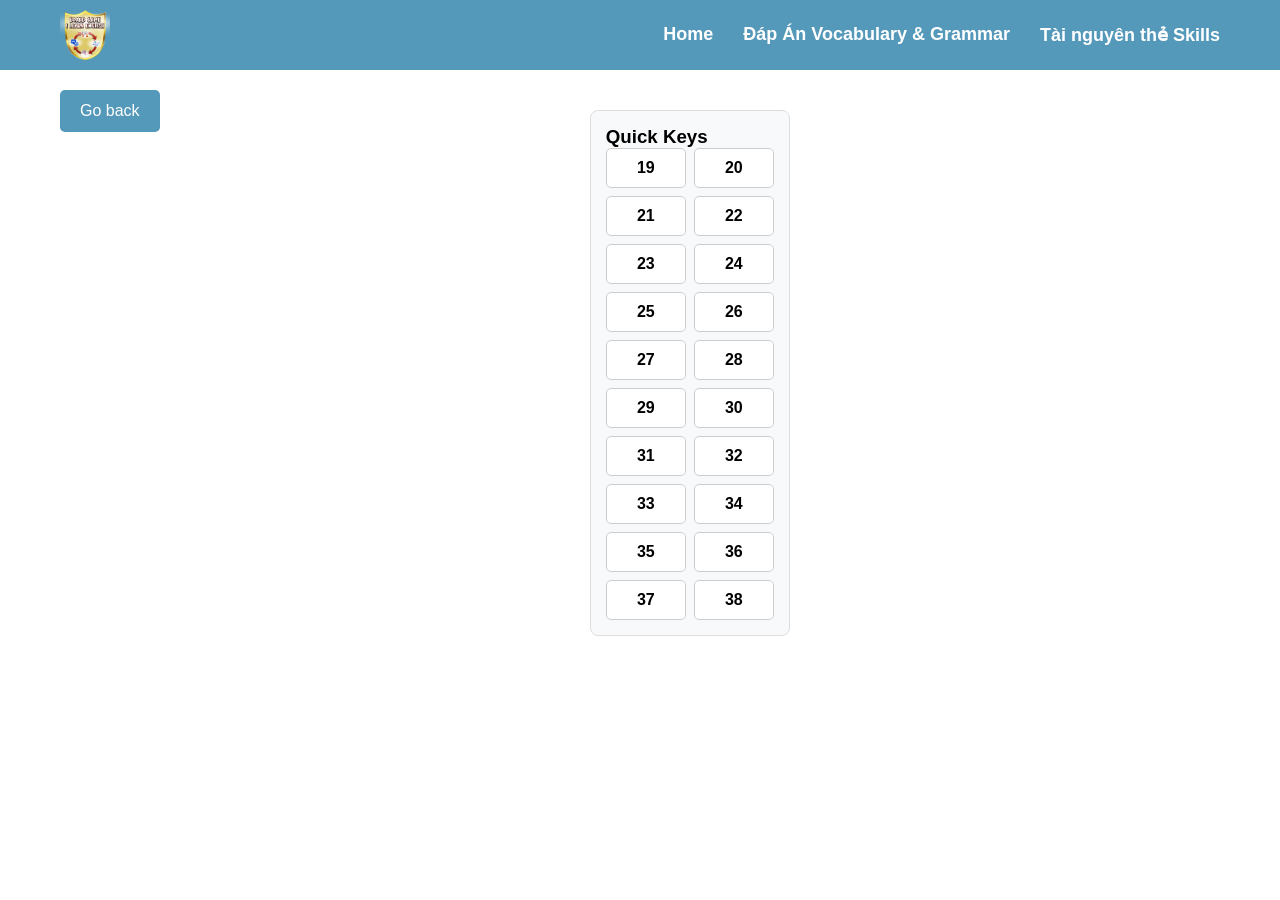
<file: html/audio.html>
<!DOCTYPE html>
<html lang="vi">
<head>
    <meta charset="UTF-8">
    <meta name="viewport" content="width=device-width, initial-scale=1.0">
    <title>Trang Đáp Án</title>
    <link rel="stylesheet" href="../css/audio.css"> </head>
<body>

    <header class="navbar">
        <a href="index.html" class="logo">
            <img src="../image/logo.png" alt="Logo">
        </a>
        <ul>
           <li><a href="../index.html">Home</a></li>
            <li><a href="../html/Dapantrangchu.html">Đáp Án Vocabulary & Grammar</a></li>
            <li><a href="../html/indexcuaskill.html">Tài nguyên thẻ Skills</a></li>
        </ul>
    </header>
    

    <main class="main-container">
<a href="../html/indexcuaskill.html" class="btn"> Go back</a>
       <main class="main-container">
    <aside class="answer-sidebar">
        <h3>Quick Keys</h3>
        <div id="quick-keys-list" class="quick-keys-list"></div>
    </aside>

    <section id="answer-details" class="answer-details"></section>
</main>

    <script src="../js/audio.js"></script>
      
</body>
</html>
</file>
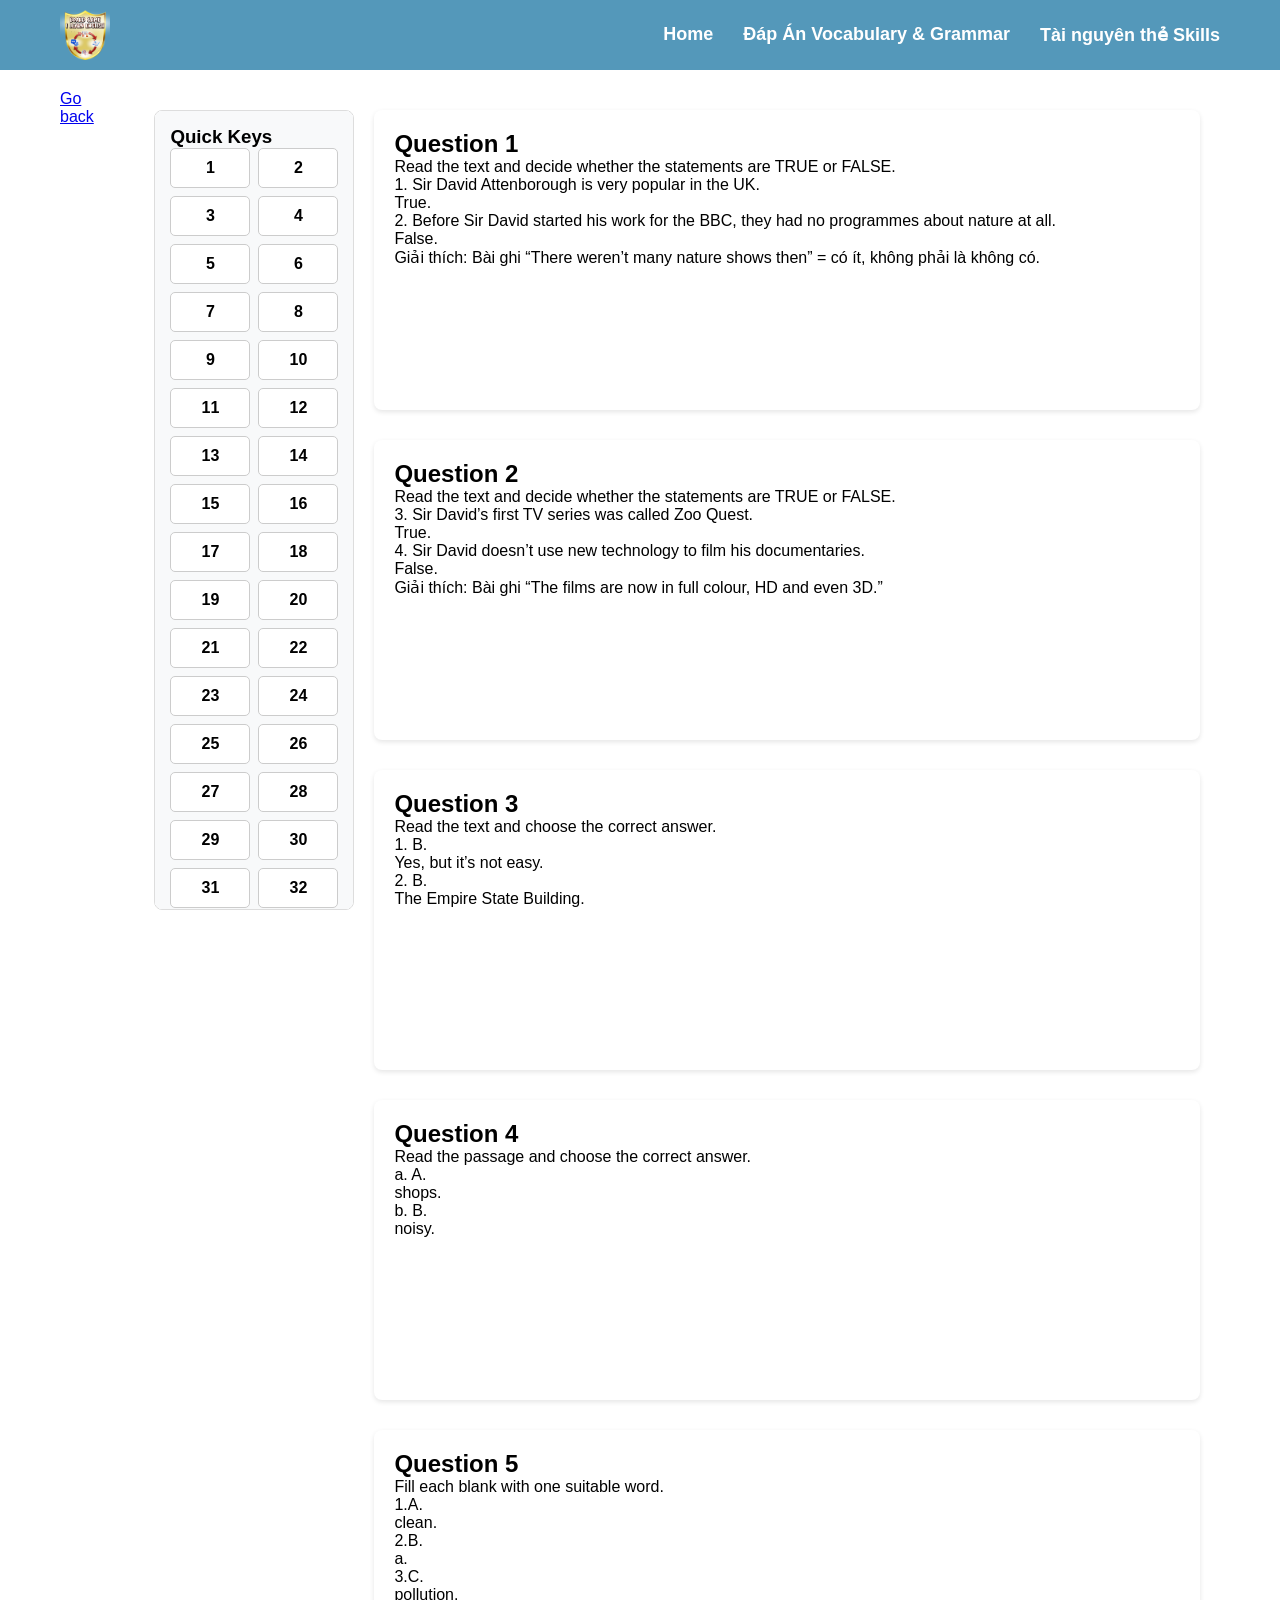
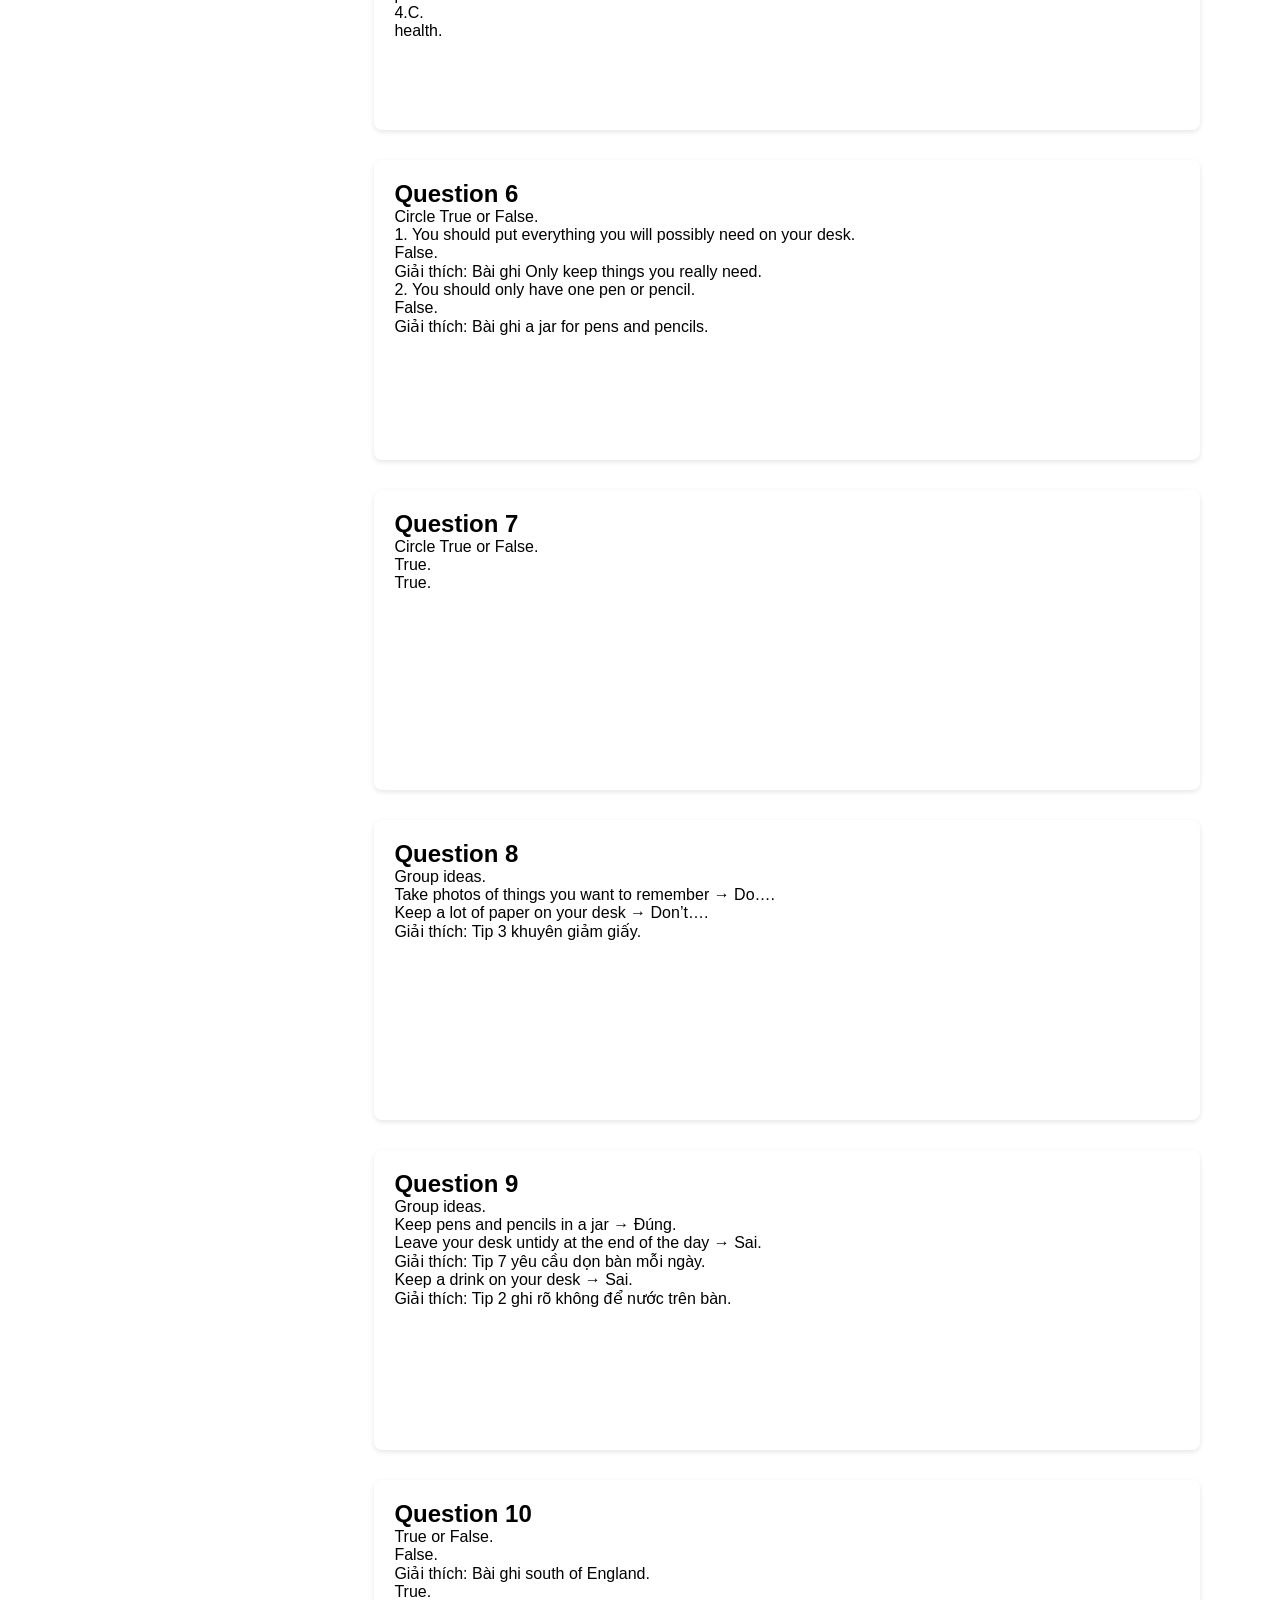
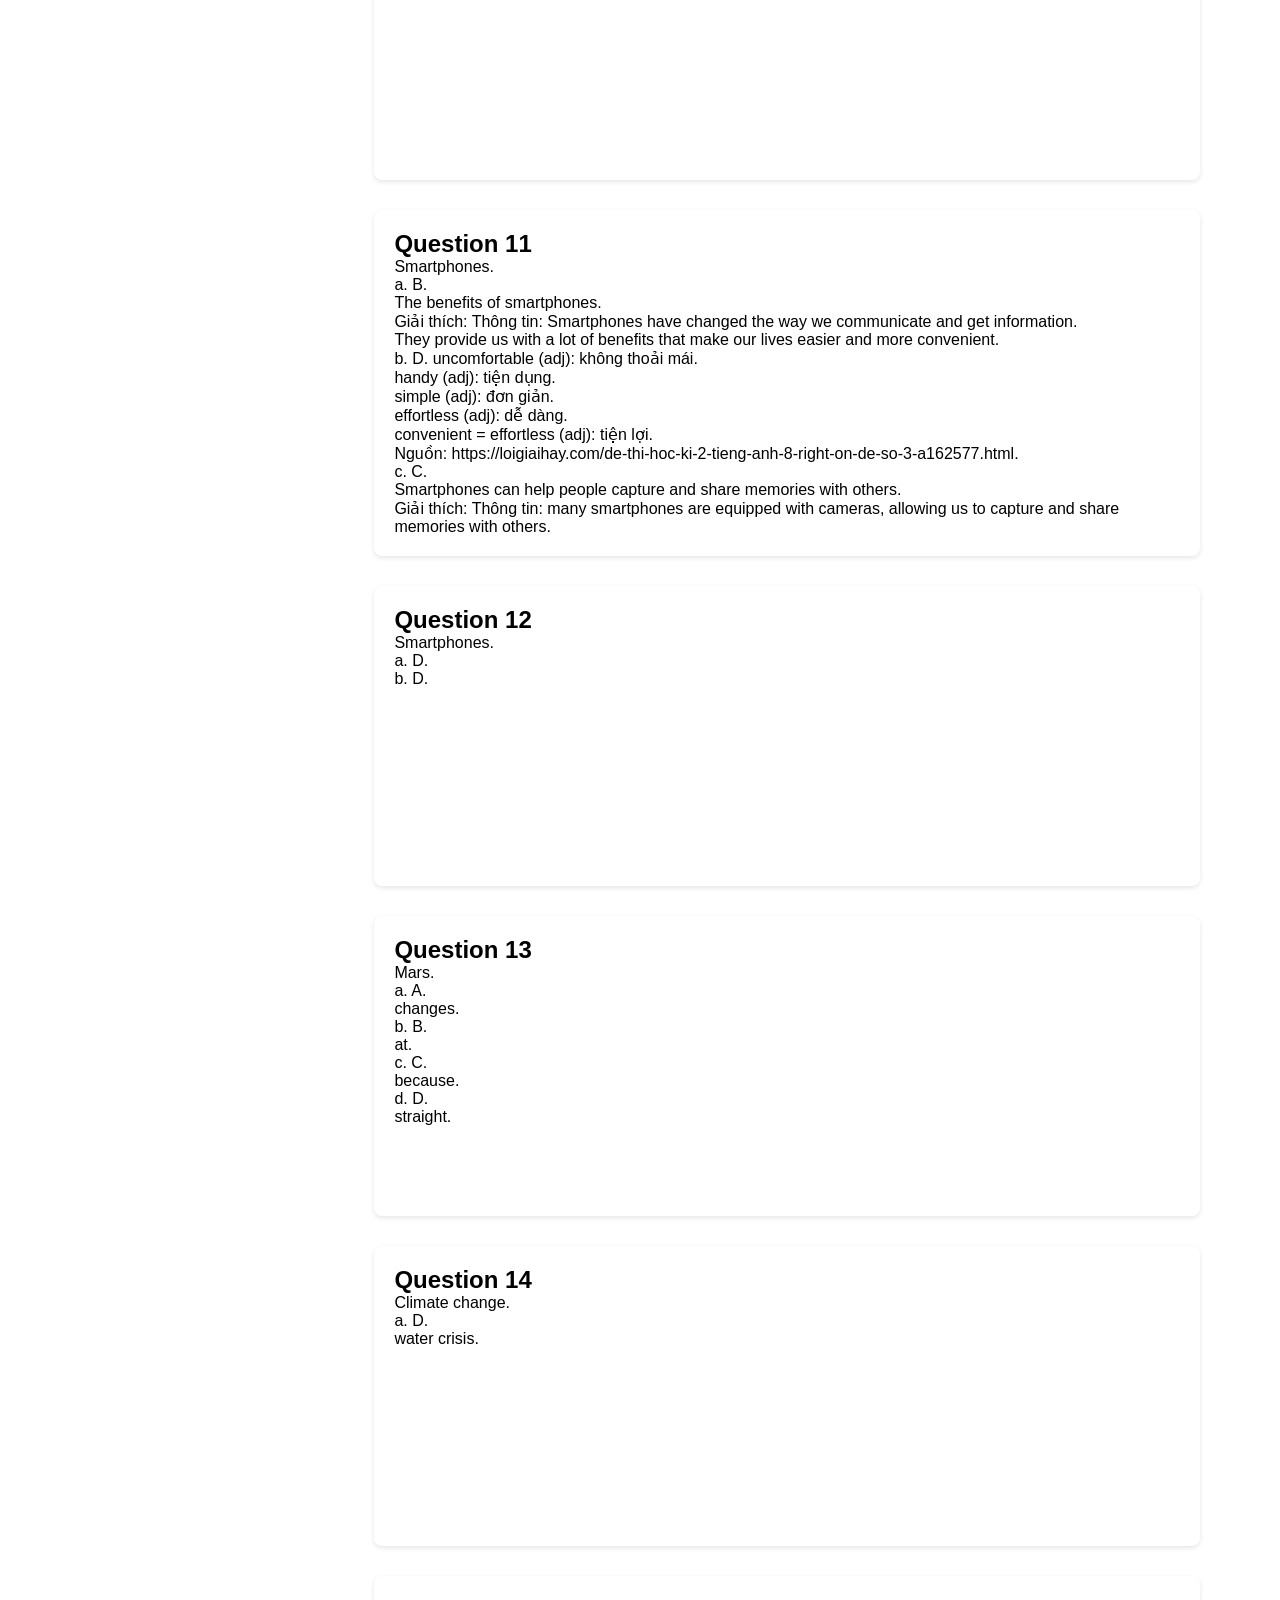
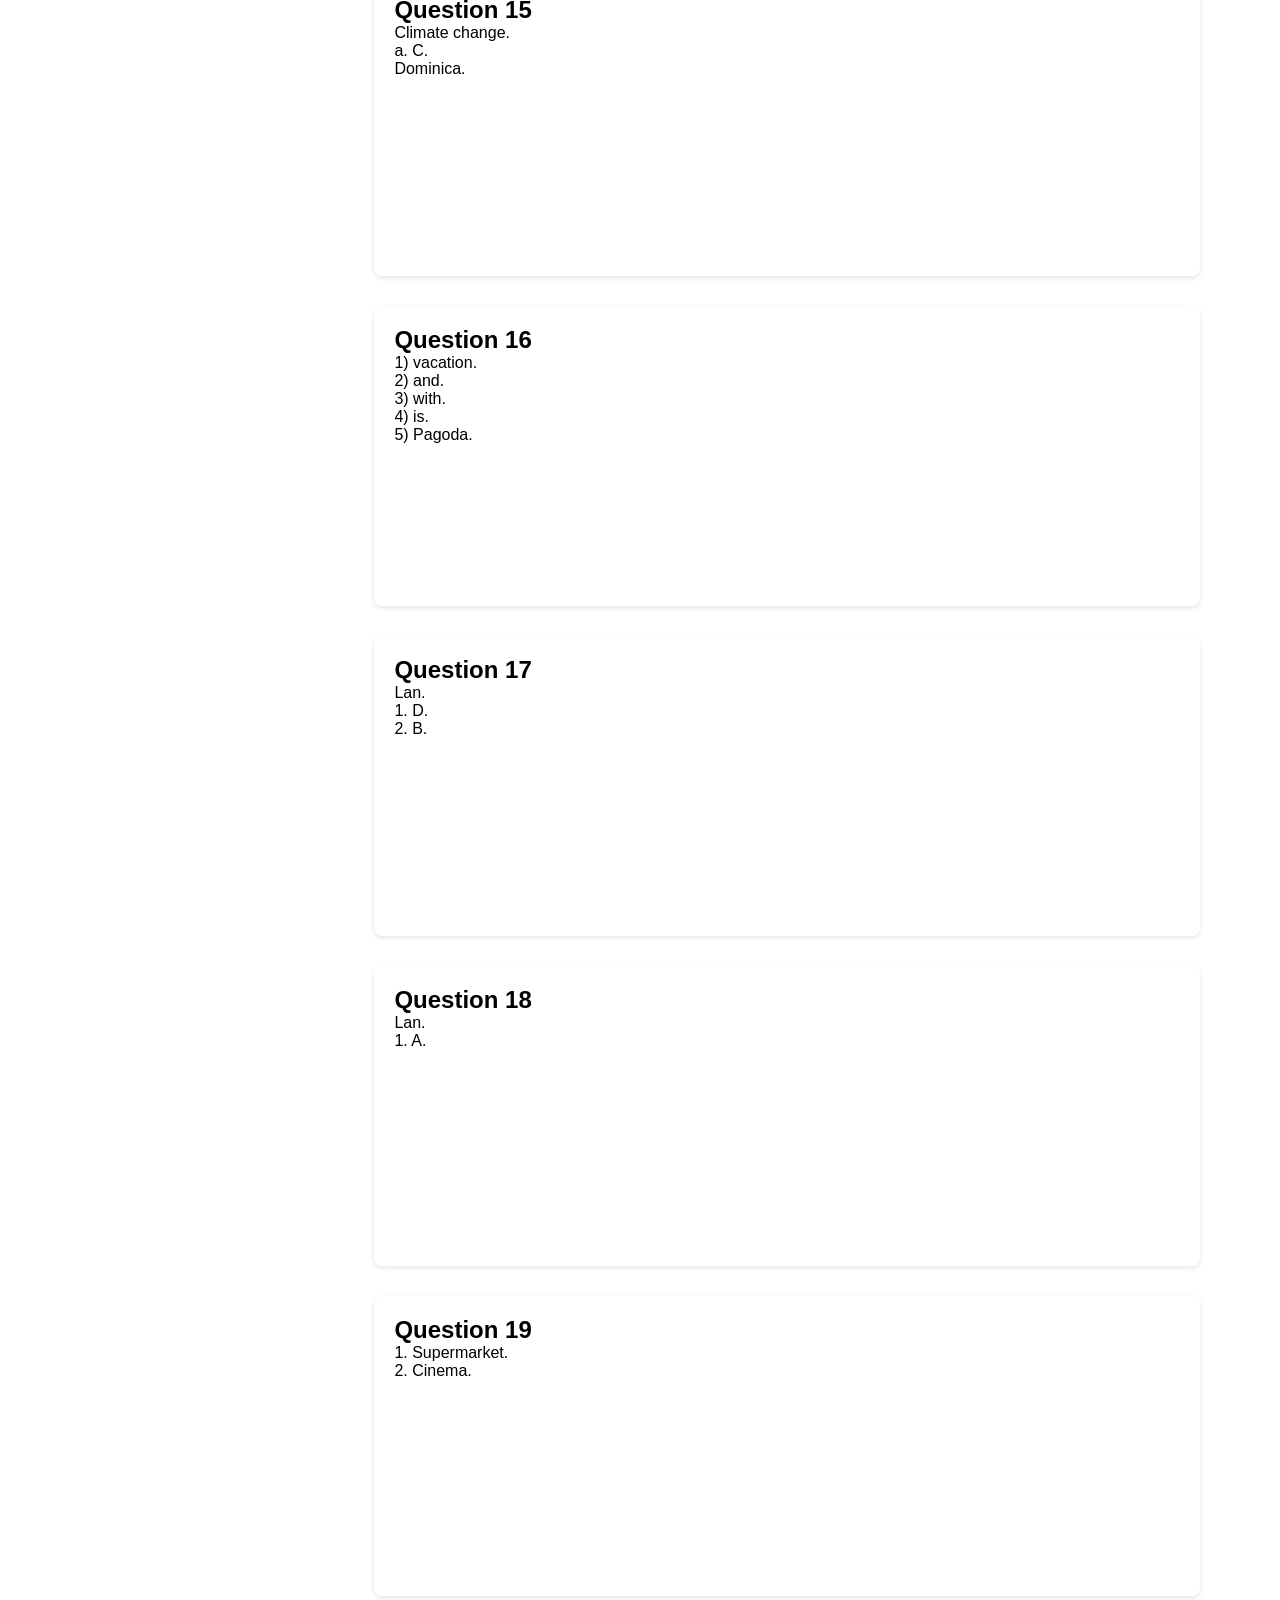
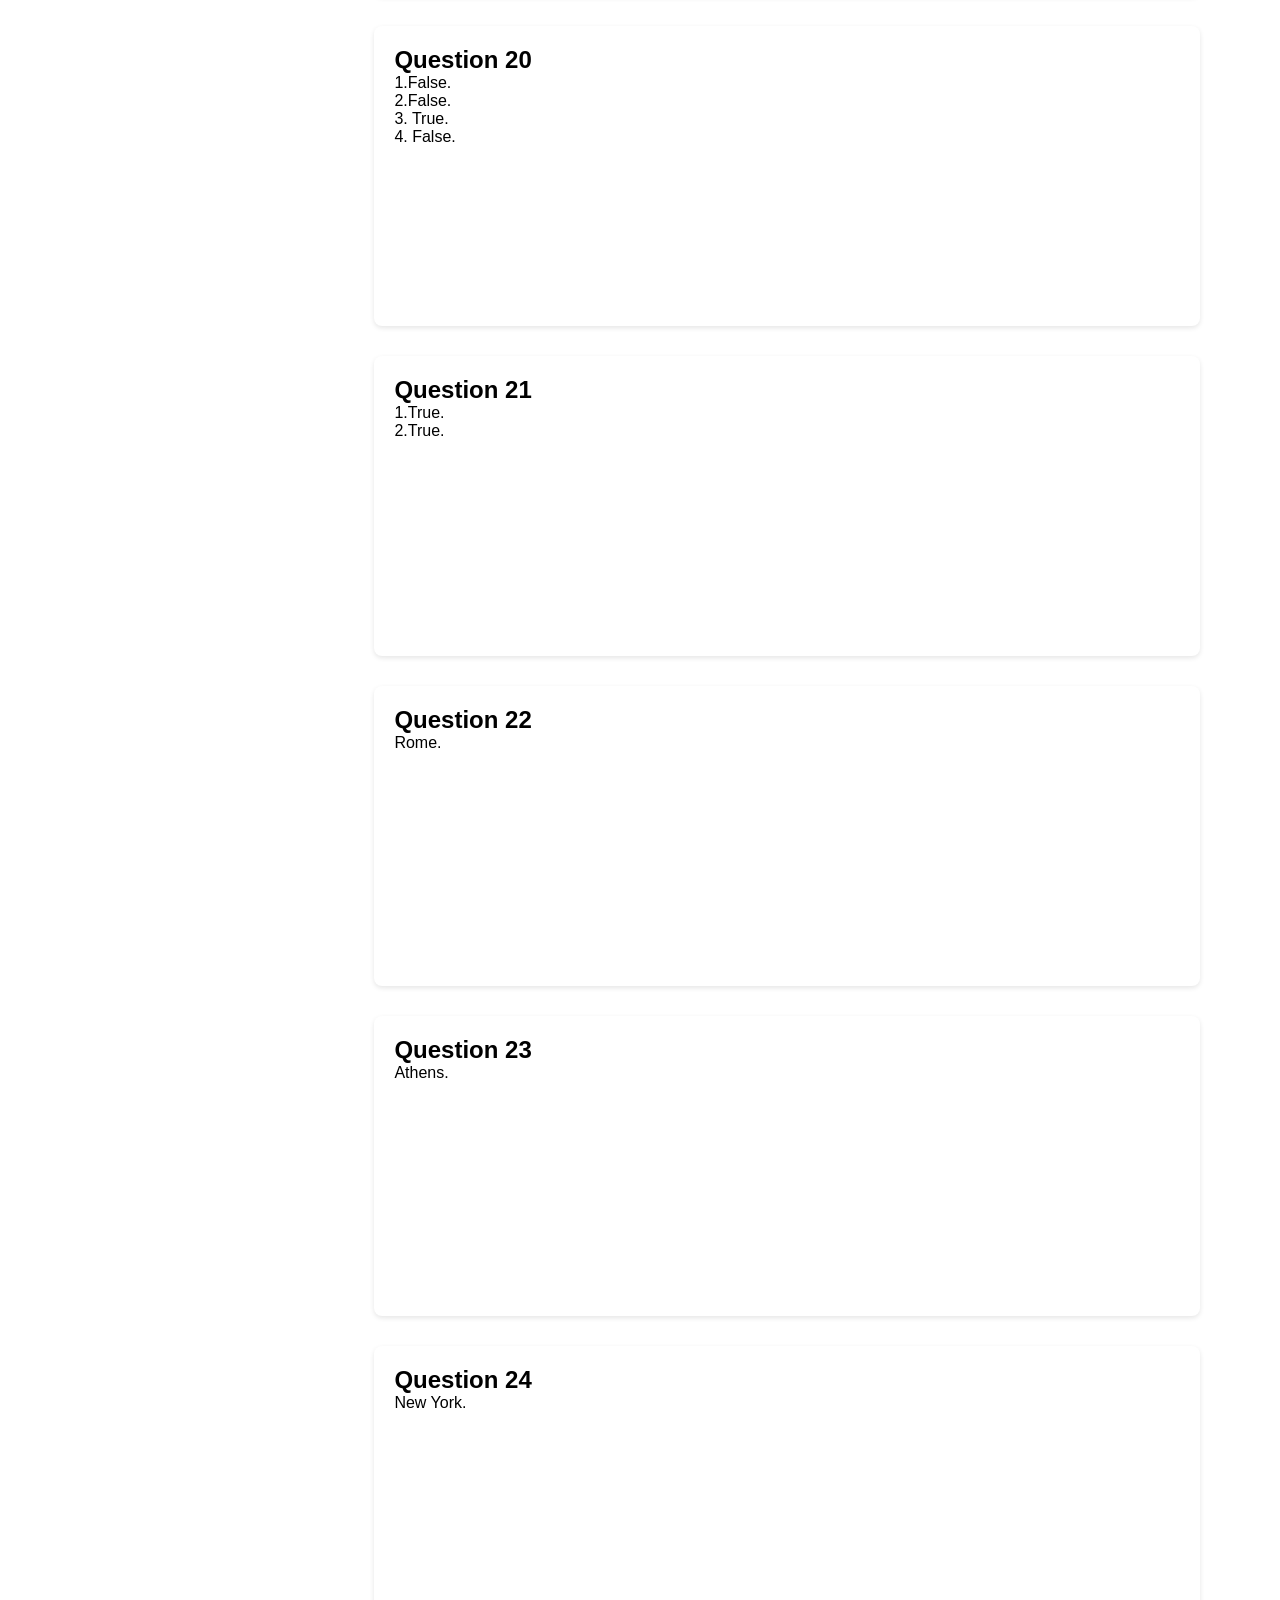
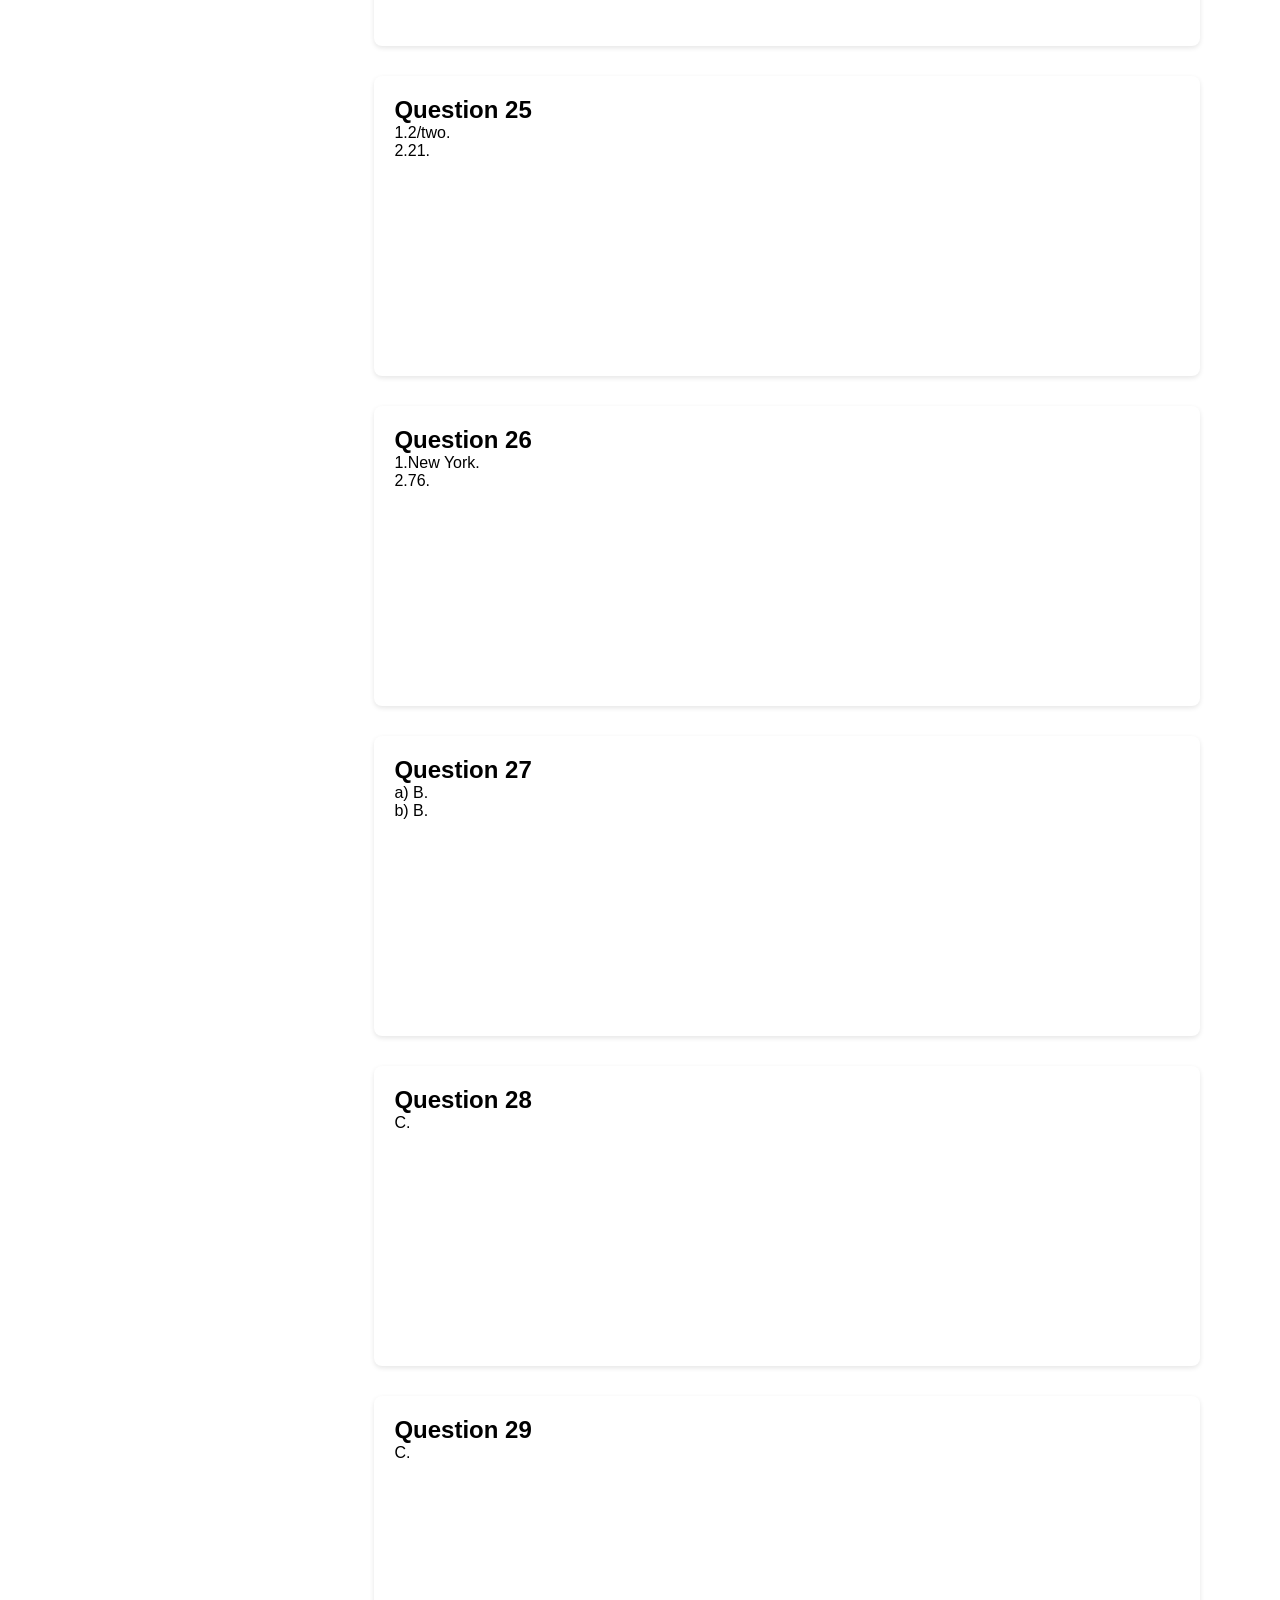
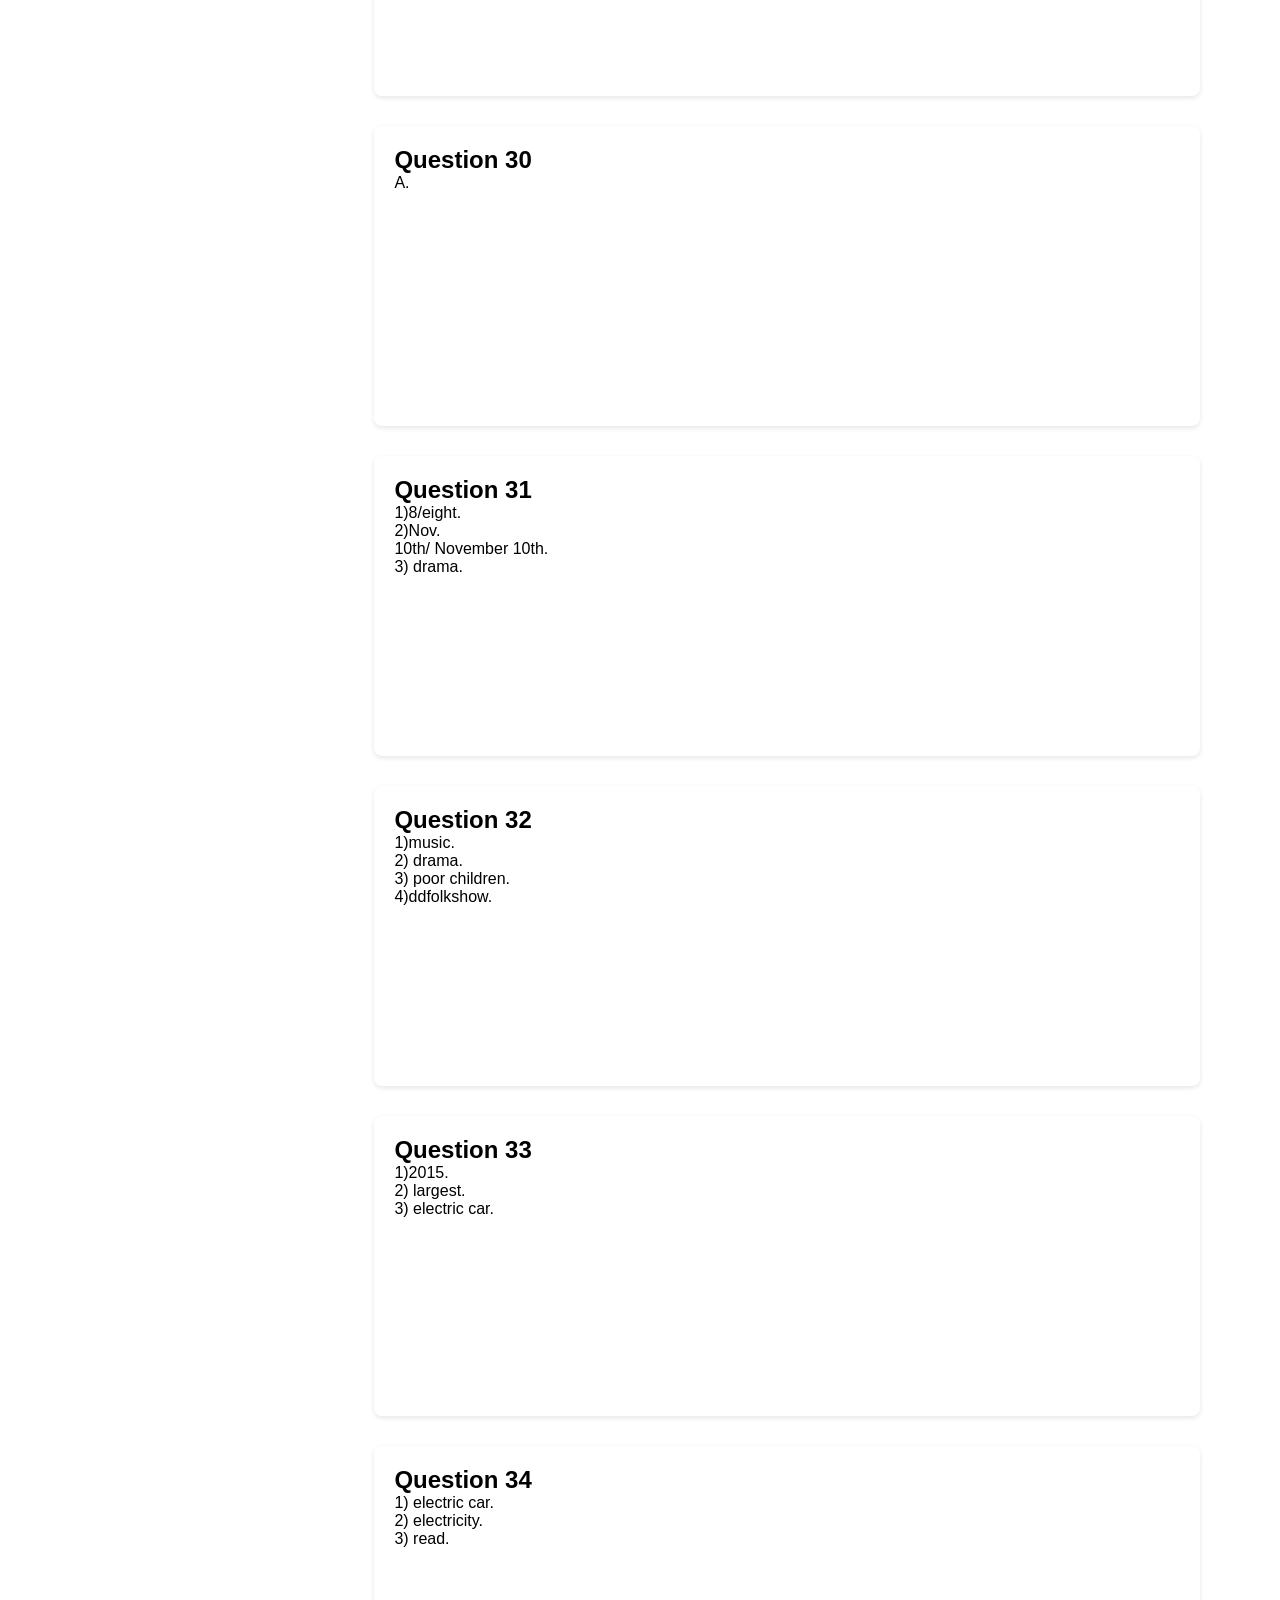
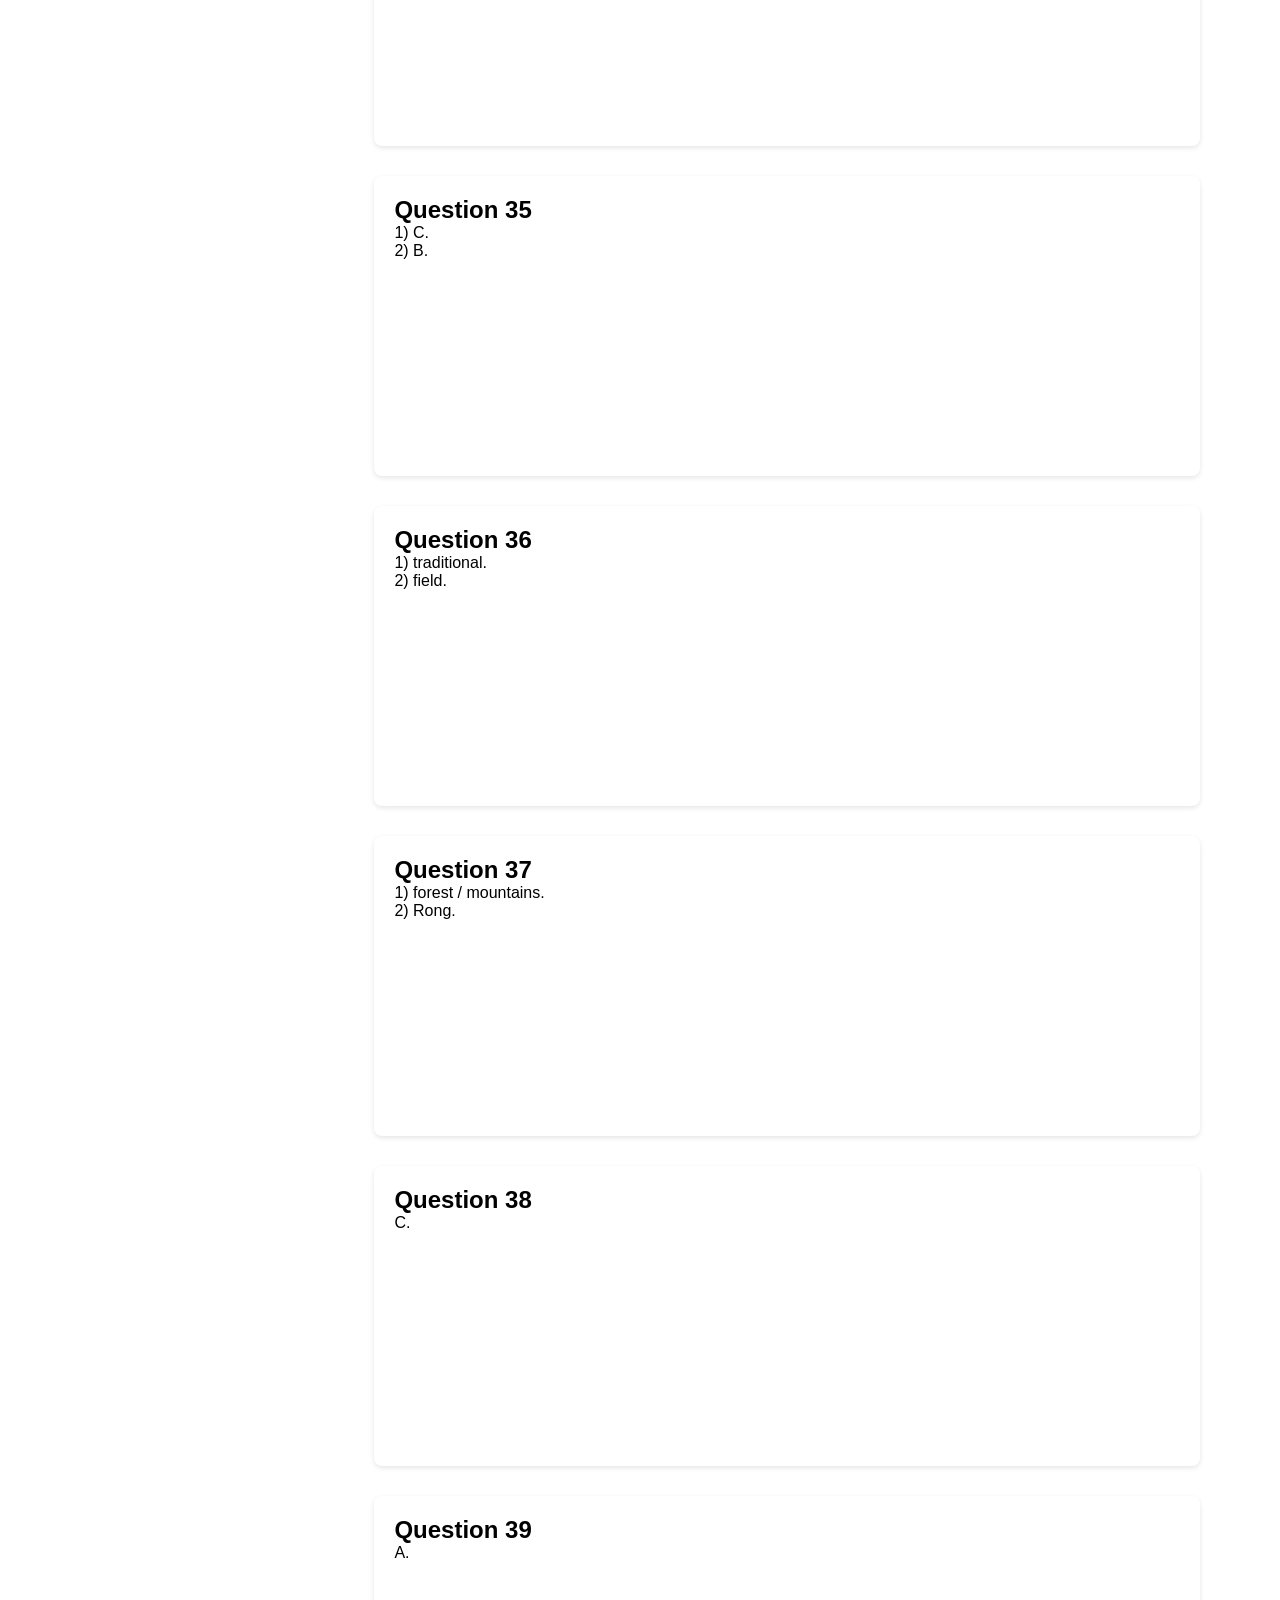
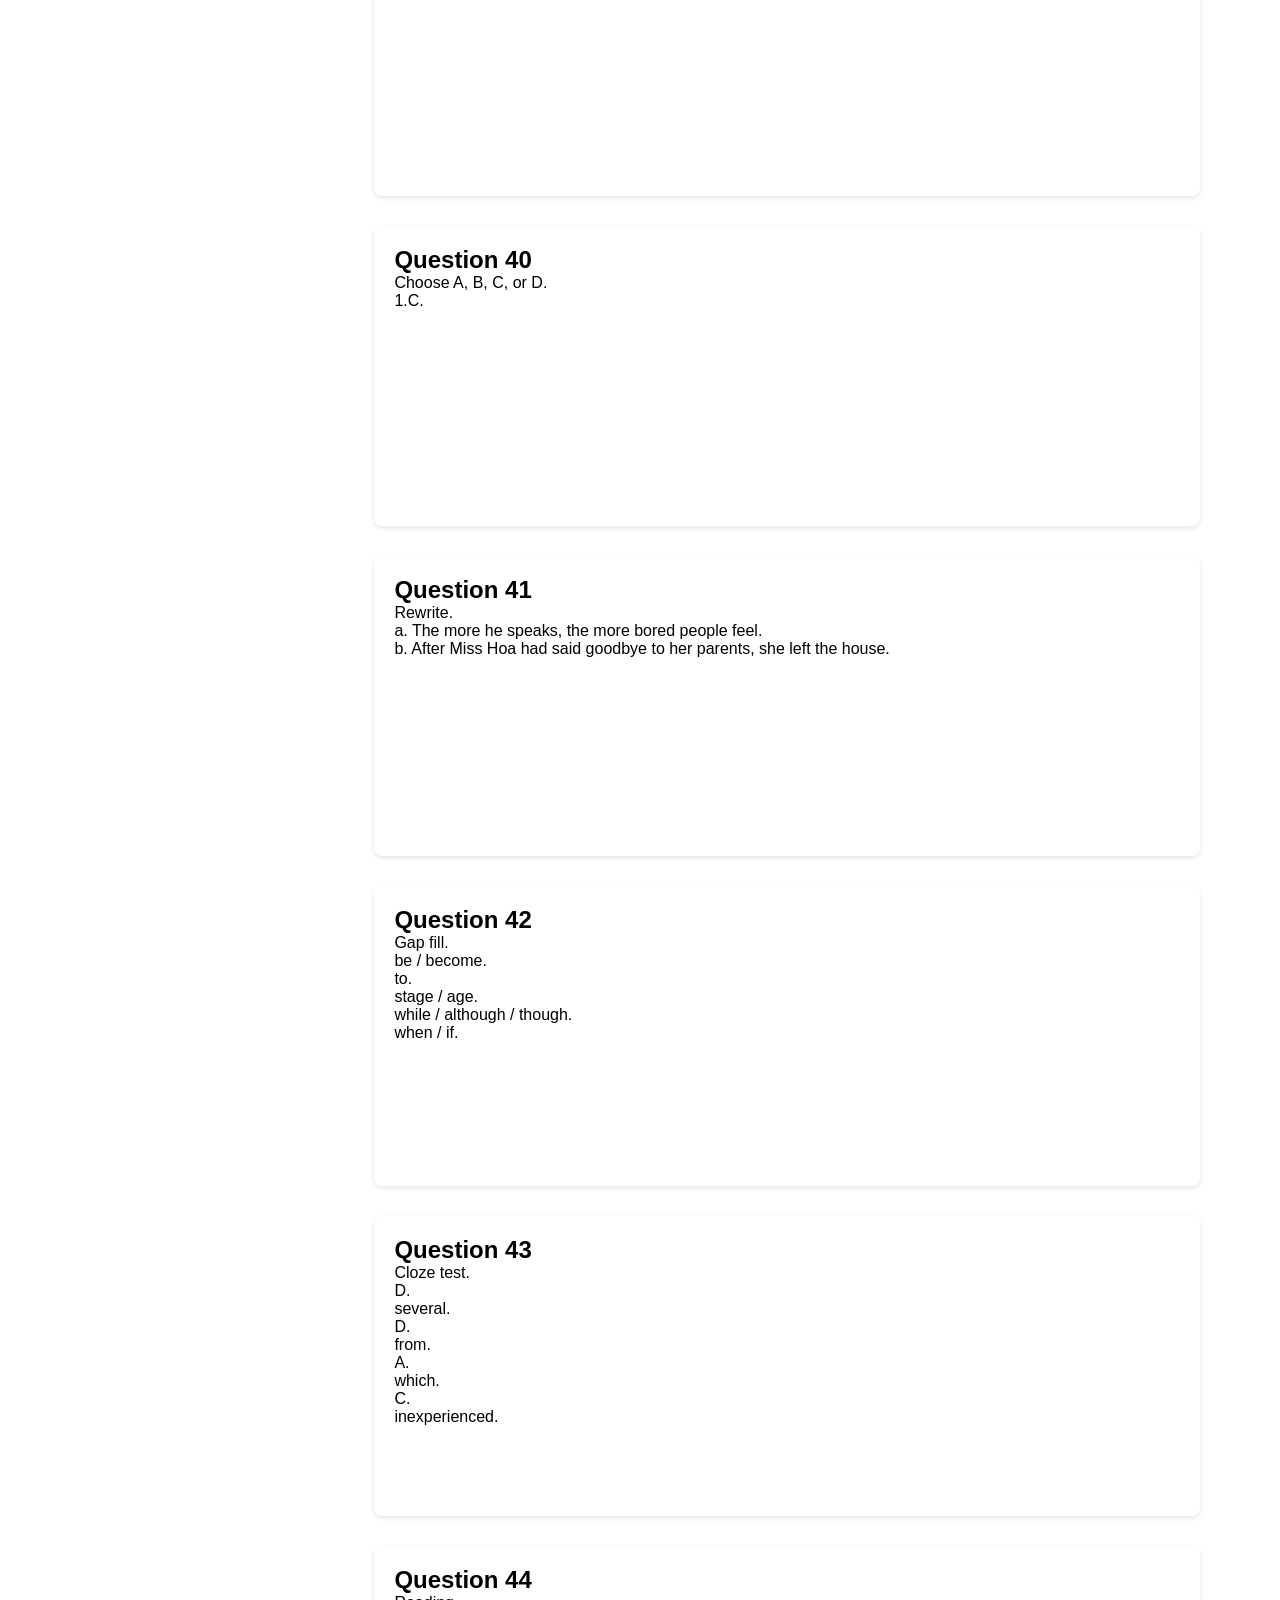
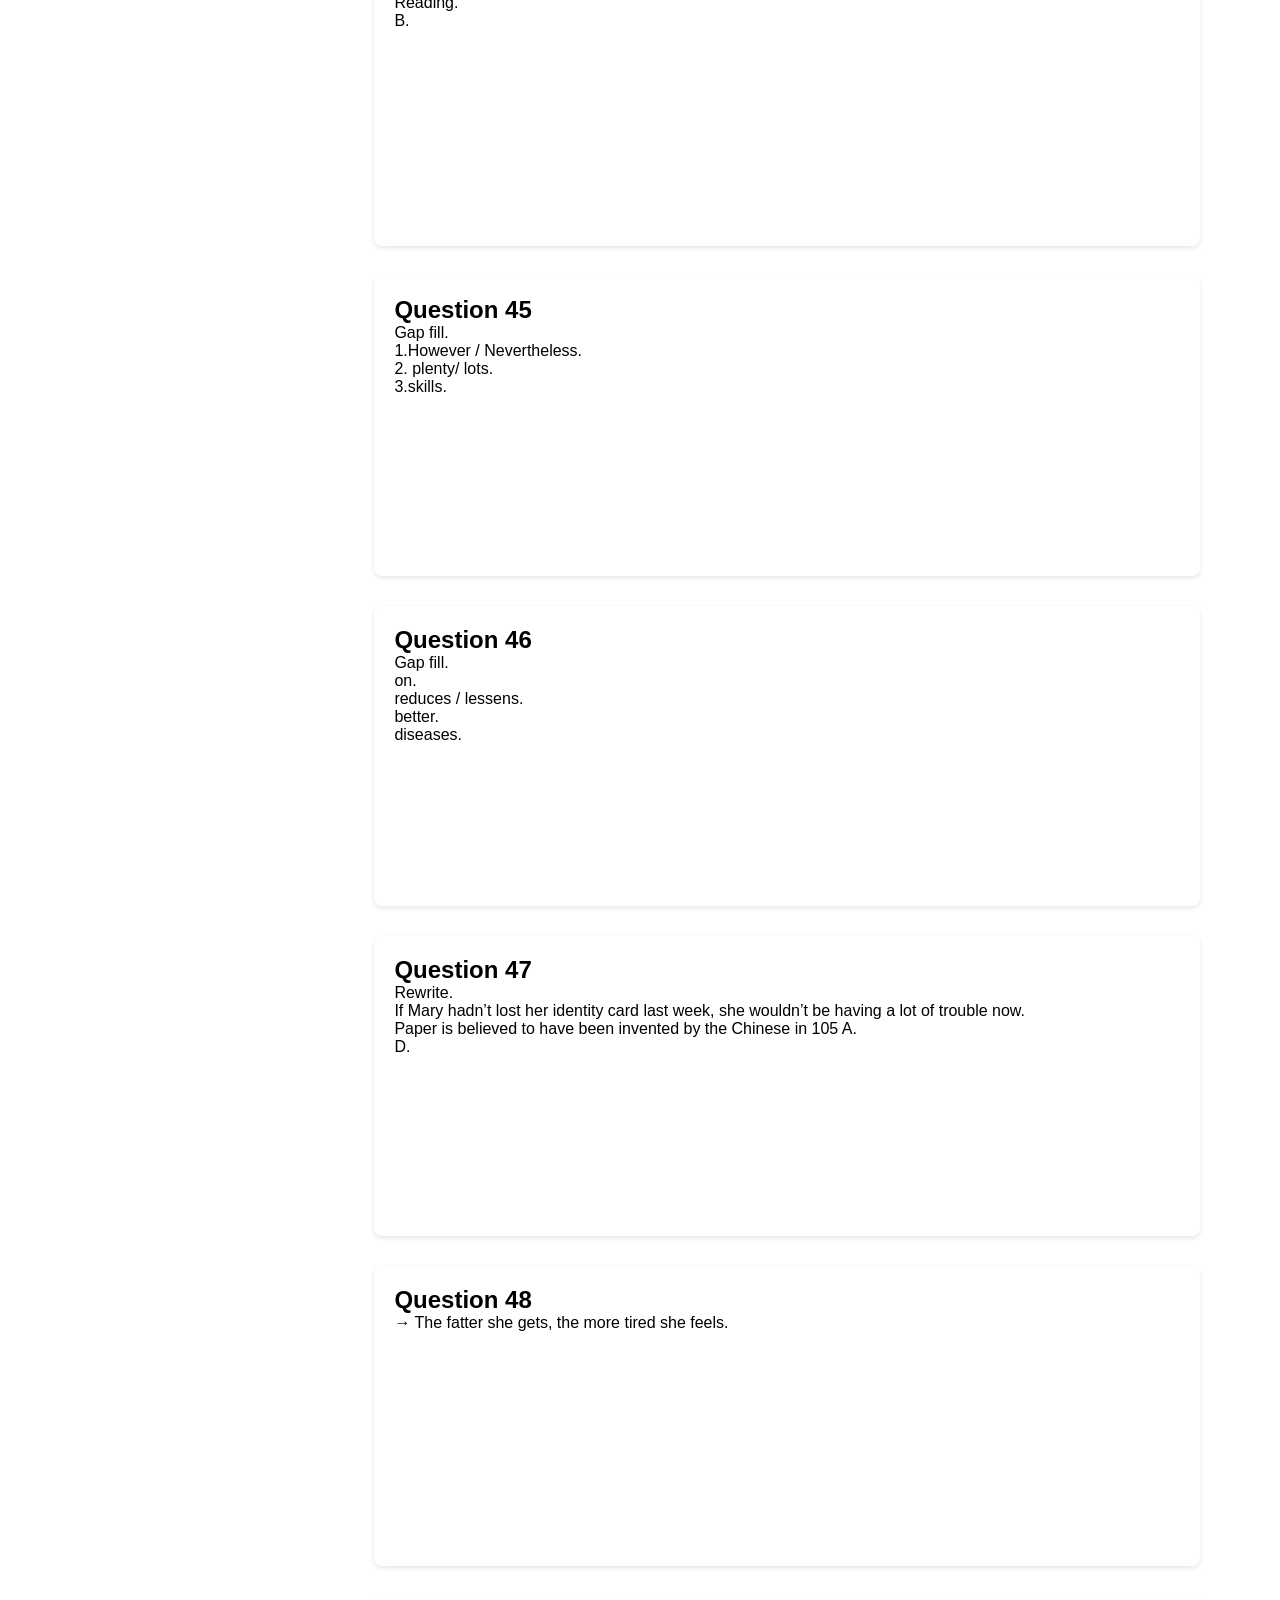
<file: html/Dapanskillstrangchu.html>
<!DOCTYPE html>
<html lang="vi">
<head>
    <meta charset="UTF-8">
    <meta name="viewport" content="width=device-width, initial-scale=1.0">
    <title>Trang Đáp Án</title>
    <link rel="stylesheet" href="../css/styleskills.css"> </head>
<body>

    <header class="navbar">
        <a href="../index.html" class="logo">
            <img src="../image/logo.png" alt="Logo">
        </a>
        <ul>
       <li><a href="../index.html">Home</a></li>
            <li><a href="../html/Dapantrangchu.html">Đáp Án Vocabulary & Grammar</a></li>
            <li><a href="../html/indexcuaskill.html">Tài nguyên thẻ Skills</a></li>
        </ul>
    </header>
    

    <main class="main-container">
<a href="../html/indexcuaskill.html" class="btn"> Go back</a>
       <main class="main-container">
    <aside class="answer-sidebar">
        <h3>Quick Keys</h3>
        <div id="quick-keys-list" class="quick-keys-list"></div>
    </aside>

    <section id="answer-details" class="answer-details"></section>
</main>

    <script src="../js/dapanskills.js"></script>
      
</body>
</html>
</file>
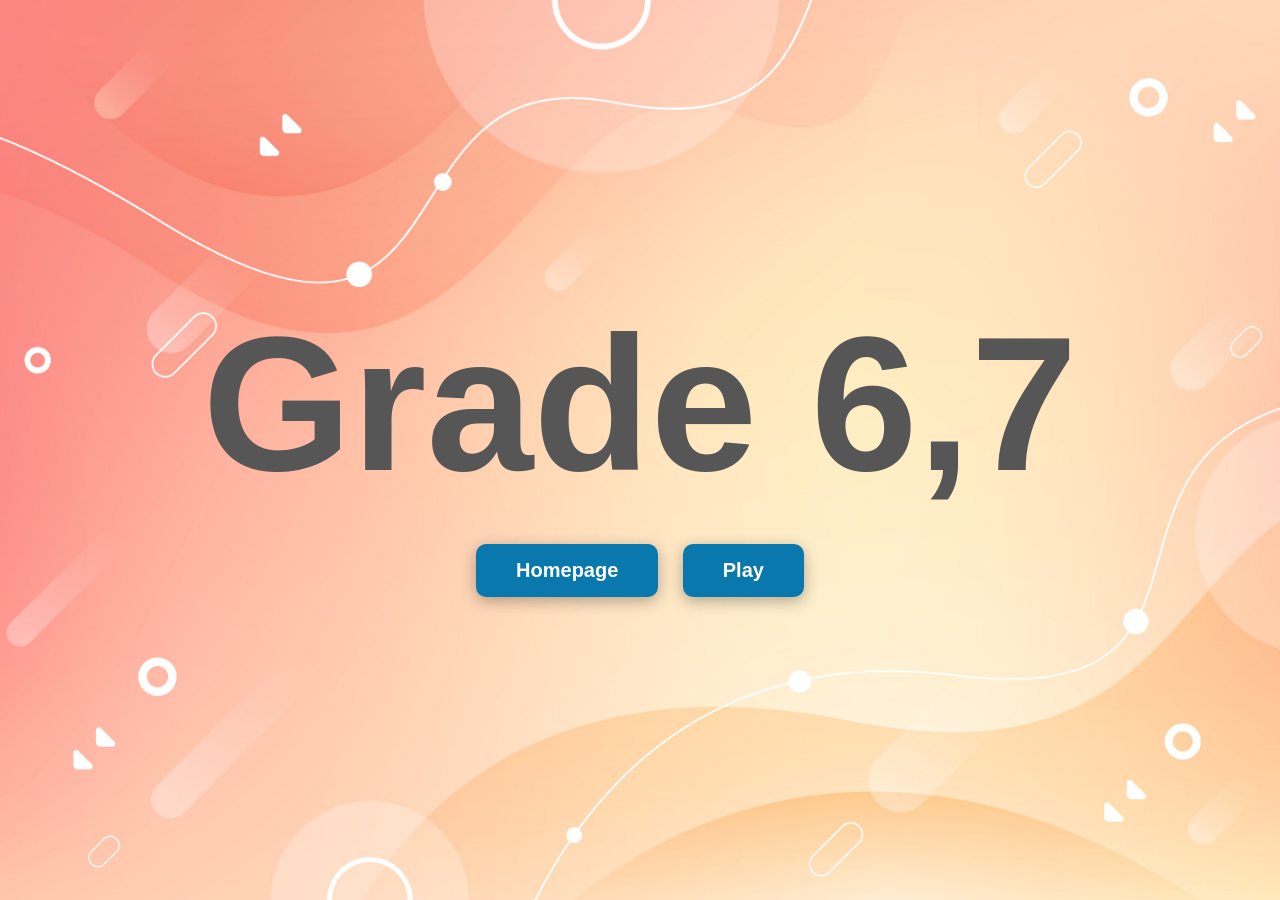
<file: html/Grade 6.html>
<!DOCTYPE html>
<html lang="en">
<head>
    <meta charset="UTF-8">
    <meta name="viewport" content="width=device-width, initial-scale=1.0">
    <title>grade67</title>
    <link rel="stylesheet" href="../css/home.css">
</head>
<body>
<div class="container">
    <div id="home" class="flex-center flex-column">
        <h1>Grade 6,7</h1>
        <div class="menu-buttons"> <a href="../index.html" class="btn">Homepage</a>
        <a href="../html/Grade 6quiz.html" class="btn">Play</a>
                

    </div>

</div>    
</body>
</html>
</file>
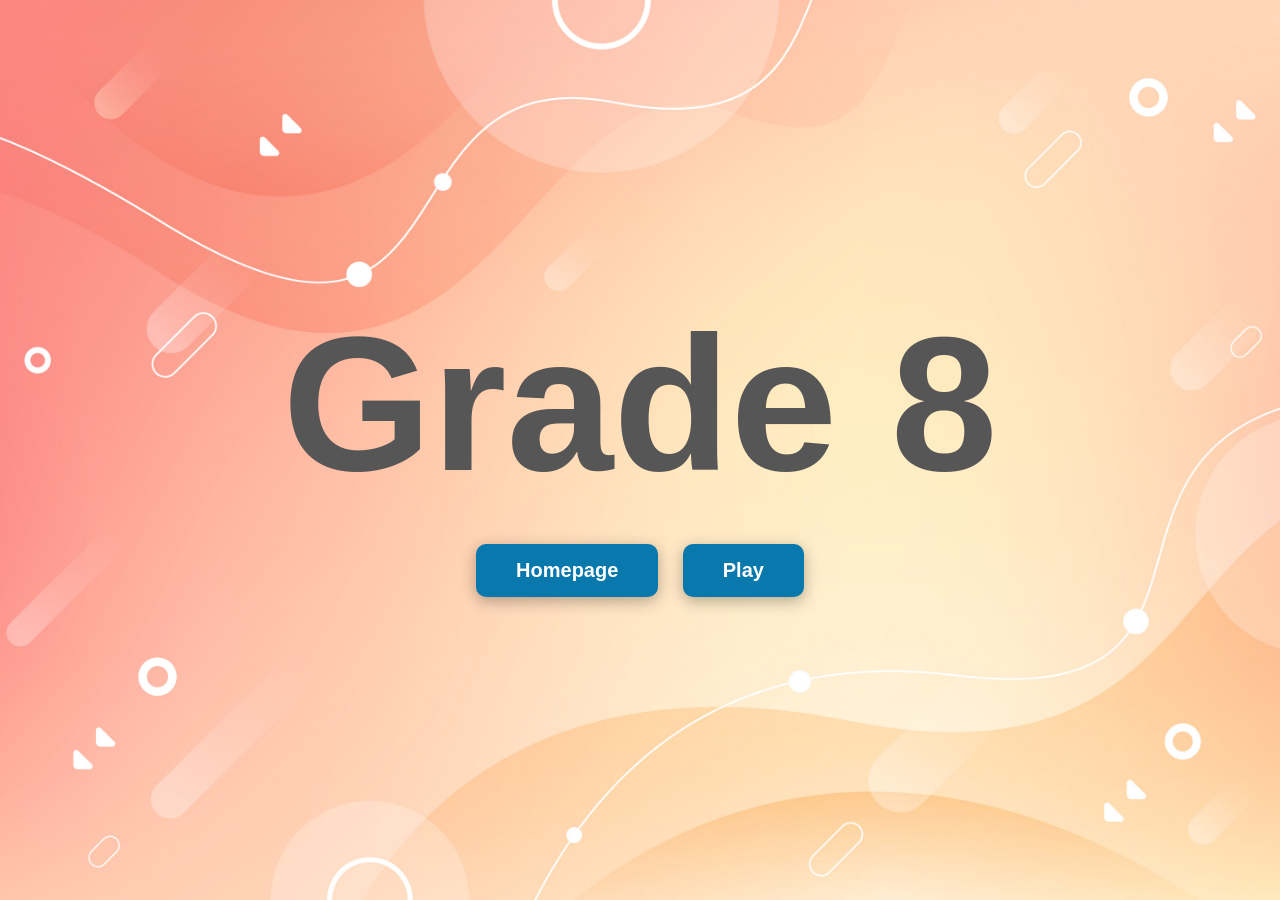
<file: html/Grade 8.html>
<!DOCTYPE html>
<html lang="en">
<head>
    <meta charset="UTF-8">
    <meta name="viewport" content="width=device-width, initial-scale=1.0">
    <title>Quick Quiz</title>
    <link rel="stylesheet" href="../css/home8.css">
</head>
<body>
<div class="container">
    <div id="home" class="flex-center flex-column">
        <h1>Grade 8</h1>
        <div class="menu-buttons"> <a href="../index.html" class="btn">Homepage</a>
        <a href="../html/Grade 8quiz.html" class="btn">Play</a>
                

    </div>

</div>    
</body>
</html>
</file>
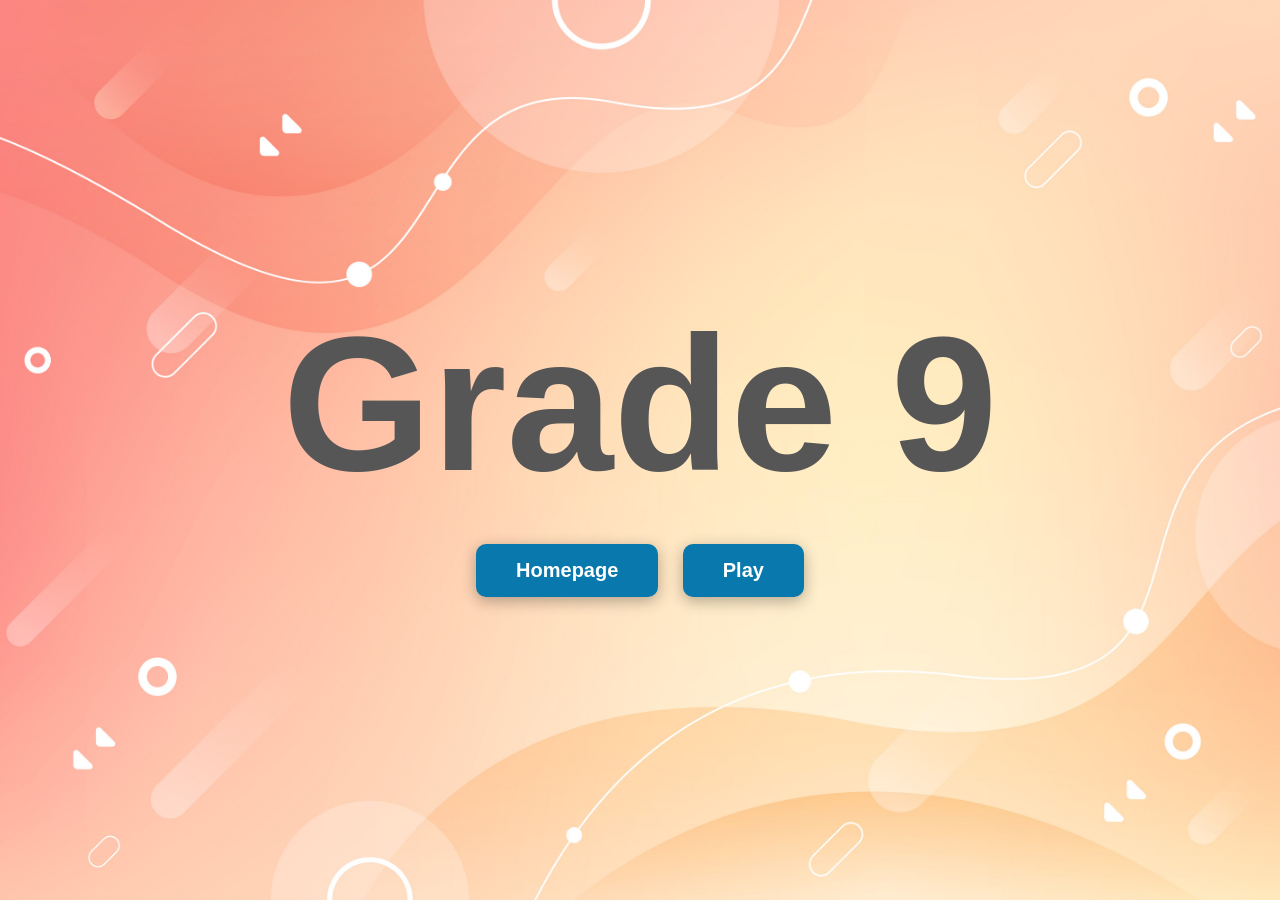
<file: html/Grade 9.html>
<!DOCTYPE html>
<html lang="en">
<head>
    <meta charset="UTF-8">
    <meta name="viewport" content="width=device-width, initial-scale=1.0">
    <title>Quick Quiz</title>
    <link rel="stylesheet" href="../css/home9.css">
</head>
<body>
<div class="container">
    <div id="home" class="flex-center flex-column">
        <h1>Grade 9 </h1>
        <div class="menu-buttons"> <a href="../index.html" class="btn">Homepage</a>
        <a href="../html/Grade 9quiz.html" class="btn">Play</a>
                

    </div>

</div>    
</body>
</html>
</file>
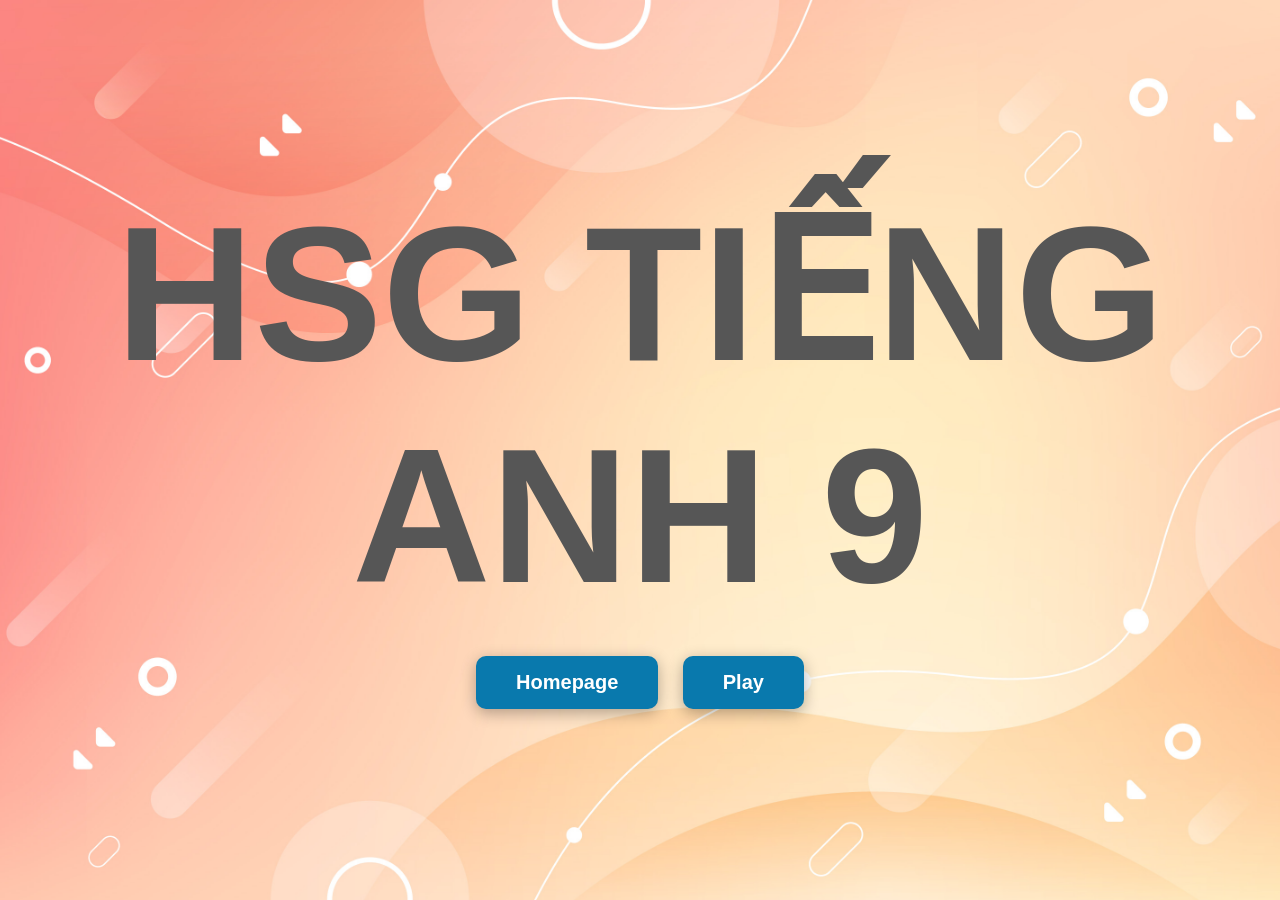
<file: html/Grade h.html>
<!DOCTYPE html>
<html lang="en">
<head>
    <meta charset="UTF-8">
    <meta name="viewport" content="width=device-width, initial-scale=1.0">
    <title>Quick Quiz</title>
    <link rel="stylesheet" href="../css/homeh.css">
</head>
<body>
<div class="container">
    <div id="home" class="flex-center flex-column">
        <h1>HSG TIẾNG ANH 9</h1>
        <div class="menu-buttons"> <a href="../index.html" class="btn">Homepage</a>
        <a href="../html/Grade hquiz.html" class="btn">Play</a>
                

    </div>

</div>    
</body>
</html>
</file>
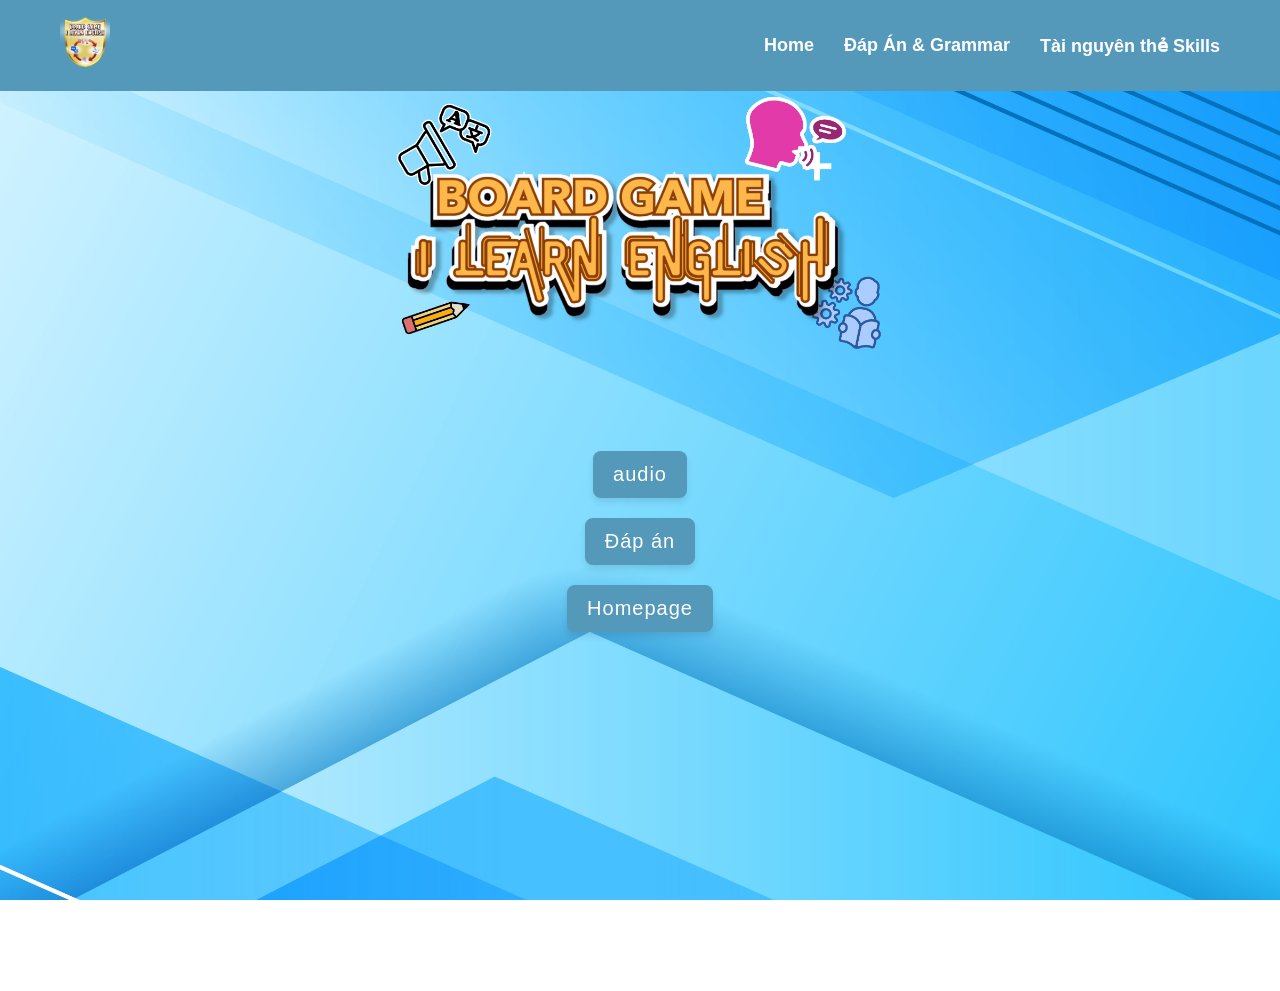
<file: html/indexcuaskill.html>
<!DOCTYPE html>
<html lang="en">
<head>
    <meta charset="UTF-8">
    <meta name="viewport" content="width=device-width, initial-scale=1.0">
    <title>Website Landing</title>
    <link rel="stylesheet" href="../css/indexskill.css">
</head>

<body>
    
    <header class="navbar">
    <a href="#" class="logo">
    <img src="../image/logo.png" alt="I Learn English Logo">
    </a>        <ul> 
       <li><a href="../index.html">Home</a></li>
            <li><a href="../html/Dapantrangchu.html">Đáp Án  & Grammar</a></li>
            <li><a href="../html/indexcuaskill.html">Tài nguyên thẻ Skills</a></li>

        </ul>
    </header>
    <section class="hero">
       
        <a href="../html/audio.html" class="btn"> audio</a>
        <a href="../html/Dapanskillstrangchu.html" class="btn"> Đáp án</a>
        <a href="../index.html" class="btn"> Homepage</a>


    </section>

</body>
</html>
</file>
<file: css/audio.css>
* {
    margin: 0;
    padding: 0;
    box-sizing: border-box;
    font-family: Arial, Helvetica, sans-serif;
}

.navbar {
    background-color: #5498ba;
    padding: 10px 60px;
    display: flex;
    justify-content: space-between;
    align-items: center;
    position: sticky; 
    top: 0;
    z-index: 1000;
}

.navbar .logo img {
    max-width: 50px;
    height: auto;
    display: block;
}

.navbar ul {
    list-style: none;
    display: flex;
    gap: 30px;
}

.navbar ul li a {
    color: #fff;
    text-decoration: none;
    font-size: 18px;
    font-weight: bold;
    transition: 0.3s;
}

.navbar ul li a:hover {
    color: #1a3340;
}

.main-container {
    display: flex; 
    align-items: flex-start;
    max-width: 1200px;
    margin: 20px auto;
    gap: 20px;
    padding: 0 20px;
}

.answer-sidebar {
    width: 200px; 
    background-color: #f8f9fa;
    padding: 15px;
    border-radius: 8px;
    border: 1px solid #ddd;
    position: sticky;
    top: 80px; 
    height: auto;
    max-height: calc(100vh - 100px);
    overflow-y: auto; 
} 

.quick-keys-list {
    display: grid; 
    grid-template-columns: repeat(2, 1fr);
    gap: 8px;
}

.key-item {
    background: #fff;
    padding: 10px;
    text-align: center;
    border: 1px solid #ccc;
    border-radius: 5px;
    cursor: pointer;
    font-weight: bold;
    transition: 0.3s;
}

.key-item:hover {
    background-color: #5498ba;
    color: white;
}

.answer-details {
    flex: 1; 
    display: flex;
    flex-direction: column;
    gap: 30px;
}

.detail-card {
    background: #fff;
    padding: 20px;
    border-radius: 8px;
    box-shadow: 0 2px 5px rgba(0,0,0,0.1);
    min-height: 300px; 
}

.btn {
    display: inline-flex; 
    padding: 12px 20px;
    background-color: #5498ba;
    color: #fff;
    text-decoration: none;
    border-radius: 5px;
    transition: 0.3s ease;
} 

@media (max-width: 600px) {
    .main-container {
        flex-direction: column; 
    }
    .answer-sidebar {
        width: 100%;
        position: static;
    }
    .navbar {
        padding: 10px 15px;
    }
}
</file>
<file: css/styleskills.css>
* {
    margin: 0;
    padding: 0;
    box-sizing: border-box;
    font-family: Arial, Helvetica, sans-serif;
}
.navbar {
    background-color: #5498ba;
    padding: 10px 60px;
    display: flex;
    justify-content: space-between;
    align-items: center;
    position: sticky; 
    top: 0;
    z-index: 1000;
}

.navbar .logo img {
    max-width: 50px;
    height: auto;
    display: block;
}

.navbar ul {
    list-style: none;
    display: flex;
    gap: 30px;
}

.navbar ul li a {
    color: #fff;
    text-decoration: none;
    font-size: 18px;
    font-weight: bold;
    transition: 0.3s;
}

.navbar ul li a:hover {
    color: #1a3340;
}

@media (max-width: 600px) {
    .navbar {
        padding: 10px 15px;
        flex-direction: row; 
    }
    .navbar ul {
        gap: 15px;
    }
    .navbar ul li a {
        font-size: 14px;
    }
}
.main-container {
    display: flex; 
    align-items: flex-start;
    max-width: 1200px;
    margin: 20px auto;
    gap: 20px;
    padding: 0 20px;
}

.answer-sidebar {
    width: 200px; 
    background-color: #f8f9fa;
    padding: 15px;
    border-radius: 8px;
    border: 1px solid #ddd;
    
    position: sticky;
    top: 80px; 
    height: auto;
    max-height: calc(100vh - 100px);
    overflow-y: auto;
}

.quick-keys-list {
    display: flex;
    flex-direction: column; 
    gap: 10px;
}

.key-item {
    background: #fff;
    padding: 10px;
    text-align: center;
    border: 1px solid #ccc;
    border-radius: 5px;
    cursor: pointer;
    font-weight: bold;
    transition: 0.3s;
}

.key-item:hover {
    background-color: #5498ba;
    color: white;
}

.answer-details {
    flex: 1; 
    display: flex;
    flex-direction: column;
    gap: 30px;
}

.detail-card {
    background: #fff;
    padding: 20px;
    border-radius: 8px;
    box-shadow: 0 2px 5px rgba(0,0,0,0.1);
    min-height: 300px; 
}

.ans-item {
    margin: 10px 0;
    padding: 8px;
    background: #f1faff;
    border-radius: 5px;
    border-left: 3px solid #5498ba;
    font-size: 15px;
    line-height: 1.5;
}

.active-card {
    border: 2px solid #5498ba !important;
    background-color: #fff9c4 !important;
    transform: scale(1.02);
    transition: 0.3s;
}

.quick-keys-list {
    display: grid;
    grid-template-columns: repeat(2, 1fr);
    gap: 8px;
}
@media (max-width: 768px) {
    
    .main-container {
        flex-direction: column; 
        padding: 0 10px;
        gap: 15px;
    }
    .answer-sidebar {
        width: 100%; 
        position: static; 
        max-height: none;
        order: 1; 
    }
    .quick-keys-list {
        grid-template-columns: repeat(5, 1fr); 
        gap: 5px;
    }
    .key-item {
        padding: 8px 5px;
        font-size: 13px;
    }
    .answer-details {
        width: 100%;
        order: 2; 
    }
    .navbar {
        padding: 10px;
        flex-wrap: wrap;
        justify-content: center;
    }
    .navbar ul {
        gap: 10px;
        margin-top: 10px;
    }
    .navbar ul li a {
        font-size: 13px;
    }
}
</file>
<file: css/home.css>
* {
    box-sizing: border-box;
    margin: 0;
    padding: 0;
    font-family: 'Trebuchet MS', Arial, sans-serif;
}
body {
    background-image: url(../8779512.jpg);
    background-repeat: no-repeat;
    background-attachment: fixed;
    background-position: center;
    background-size: cover;
}
.container {
    width: 100%;
    min-height: 100vh;
    display: flex;
    flex-direction: column;
    justify-content: center;
    align-items: center;
    text-align: center;
}

h1 {
    font-size: 15vw;
    color: #565656;
    margin-bottom: 20px;
}

.btn {
    display: inline-block;
    margin: 10px;
    padding: 15px 40px;
    background-color: #0979ad !important; 
    color: white !important; 
    font-size: 20px;
    font-weight: bold;
    text-decoration: none;
    border-radius: 10px;
    border: none;
    box-shadow: 0 4px 15px rgba(0,0,0,0.3);
    cursor: pointer;
    transition: 0.3s;
}

.btn:hover {
    background-color: #007bb5;
    transform: translateY(-3px);
    box-shadow: 0 6px 20px rgba(0,0,0,0.3);
}
</file>
<file: css/home8.css>
* {
    box-sizing: border-box;
    margin: 0;
    padding: 0;
    font-family: 'Trebuchet MS', Arial, sans-serif;
}
body {
    background-image: url(../8779512.jpg);
    background-repeat: no-repeat;
    background-attachment: fixed;
    background-position: center;
    background-size: cover;
}
.container {
    width: 100%;
    min-height: 100vh;
    display: flex;
    flex-direction: column;
    justify-content: center;
    align-items: center;
    text-align: center;
}

h1 {
    font-size: 15vw;
    color: #565656;
    margin-bottom: 20px;
}

.btn {
    display: inline-block;
    margin: 10px;
    padding: 15px 40px;
    background-color: #0979ad !important; 
    color: white !important; 
    font-size: 20px;
    font-weight: bold;
    text-decoration: none;
    border-radius: 10px;
    border: none;
    box-shadow: 0 4px 15px rgba(0,0,0,0.3);
    cursor: pointer;
    transition: 0.3s;
}

.btn:hover {
    background-color: #007bb5;
    transform: translateY(-3px);
    box-shadow: 0 6px 20px rgba(0,0,0,0.3);
}
</file>
<file: css/home9.css>
* {
    box-sizing: border-box;
    margin: 0;
    padding: 0;
    font-family: 'Trebuchet MS', Arial, sans-serif;
}
body {
    background-image: url(../8779512.jpg);
    background-repeat: no-repeat;
    background-attachment: fixed;
    background-position: center;
    background-size: cover;
}
.container {
    width: 100%;
    min-height: 100vh;
    display: flex;
    flex-direction: column;
    justify-content: center;
    align-items: center;
    text-align: center;
}

h1 {
    font-size: 15vw;
    color: #565656;
    margin-bottom: 20px;
}

.btn {
    display: inline-block;
    margin: 10px;
    padding: 15px 40px;
    background-color: #0979ad !important; 
    color: white !important;
    font-size: 20px;
    font-weight: bold;
    text-decoration: none;
    border-radius: 10px;
    border: none;
    box-shadow: 0 4px 15px rgba(0,0,0,0.3);
    cursor: pointer;
    transition: 0.3s;
}

.btn:hover {
    background-color: #007bb5;
    transform: translateY(-3px);
    box-shadow: 0 6px 20px rgba(0,0,0,0.3);
}
</file>
<file: css/homeh.css>
* {
    box-sizing: border-box;
    margin: 0;
    padding: 0;
    font-family: 'Trebuchet MS', Arial, sans-serif;
}
body {
    background-image: url(../8779512.jpg);
    background-repeat: no-repeat;
    background-attachment: fixed;
    background-position: center;
    background-size: cover;
}
.container {
    width: 100%;
    min-height: 100vh;
    display: flex;
    flex-direction: column;
    justify-content: center;
    align-items: center;
    text-align: center;
}

h1 {
    font-size: 15vw;
    color: #565656;
    margin-bottom: 20px;
}

.btn {
    display: inline-block;
    margin: 10px;
    padding: 15px 40px;
    background-color: #0979ad !important; 
    color: white !important;
    font-size: 20px;
    font-weight: bold;
    text-decoration: none;
    border-radius: 10px;
    border: none;
    box-shadow: 0 4px 15px rgba(0,0,0,0.3);
    cursor: pointer;
    transition: 0.3s;
}

.btn:hover {
    background-color: #007bb5;
    transform: translateY(-3px);
    box-shadow: 0 6px 20px rgba(0,0,0,0.3);
}
</file>
<file: css/indexskill.css>
*{
    margin: 0px;
    padding: 0px;
    box-sizing: border-box;
    font-family: Arial, Helvetica, sans-serif;
}
.navbar{
    background-color: #5498ba;
    padding: 17px 60px;
    display: flex;
    justify-content: space-between;
    align-items: center;
}
.navbar .logo{
    font-size: 30px;
    color: #fff;
}
img {
    max-width: 50px;
    height: auto;
}
.navbar ul{
    list-style: none;
    display: flex;
    gap: 30px;

}
.navbar ul li a{
    color: #fff;
    text-decoration: none;
    font-size: 18px;
    font-weight: bold;
}
.navbar ul li a:hover{
    color: #1a3340;

}
@media (max-width: 600px) {
    .navbar {
        padding: 10px 15px;
        flex-direction: column; 
        gap: 10px;
    }
    .navbar ul {
        gap: 10px; 
        padding: 0;
    }
    .hero h1 {
        font-size: 10vw; 
    }
}
.hero{
    height: 100vh;
    background-image: url(../image/2.jpg);
    display: flex;
    justify-content: center;
    align-items: center;
    text-align: center;
    flex-direction: column;
    background-size: cover;
    background-attachment: fixed;
    background-repeat: no-repeat;
    background-position: center;
    color: #003cff;
    gap: 20px;
    padding: 20px;
}
.hero h1 {
    font-size: 8vw; 
    max-width: 90%; 
    margin: 0 auto;
    line-height: 1.2; 
}

.hero p {
    font-size: 4vw; 
    max-width: 80%;
    margin: 20px auto;
    word-wrap: break-word;
 
}
@media (min-width: 1024px) {
    .hero h1 { font-size: 60px; }
    .hero p { font-size: 20px; }
}
@media (max-width: 600px) {
    .hero {
        background-attachment: scroll;
    }
    .hero .btn {
        width: 80%;
    }
}
.hero .btn{
    display: inline-block;;
    padding: 12px 20px;
    background-color: #5498ba;
    color: #fff;
    font-size: 20px;
    letter-spacing: 1px;
    text-decoration: none;
   border-radius: 8px;
    transition: 0.3s ease;
    box-shadow: 0 4px 6px rgba(0,0,0,0.1);
}
.hero .btn:hover{
    background-color: #fff;
    color: #1a3340;
    transform: translateY(-3px)
}
</file>
